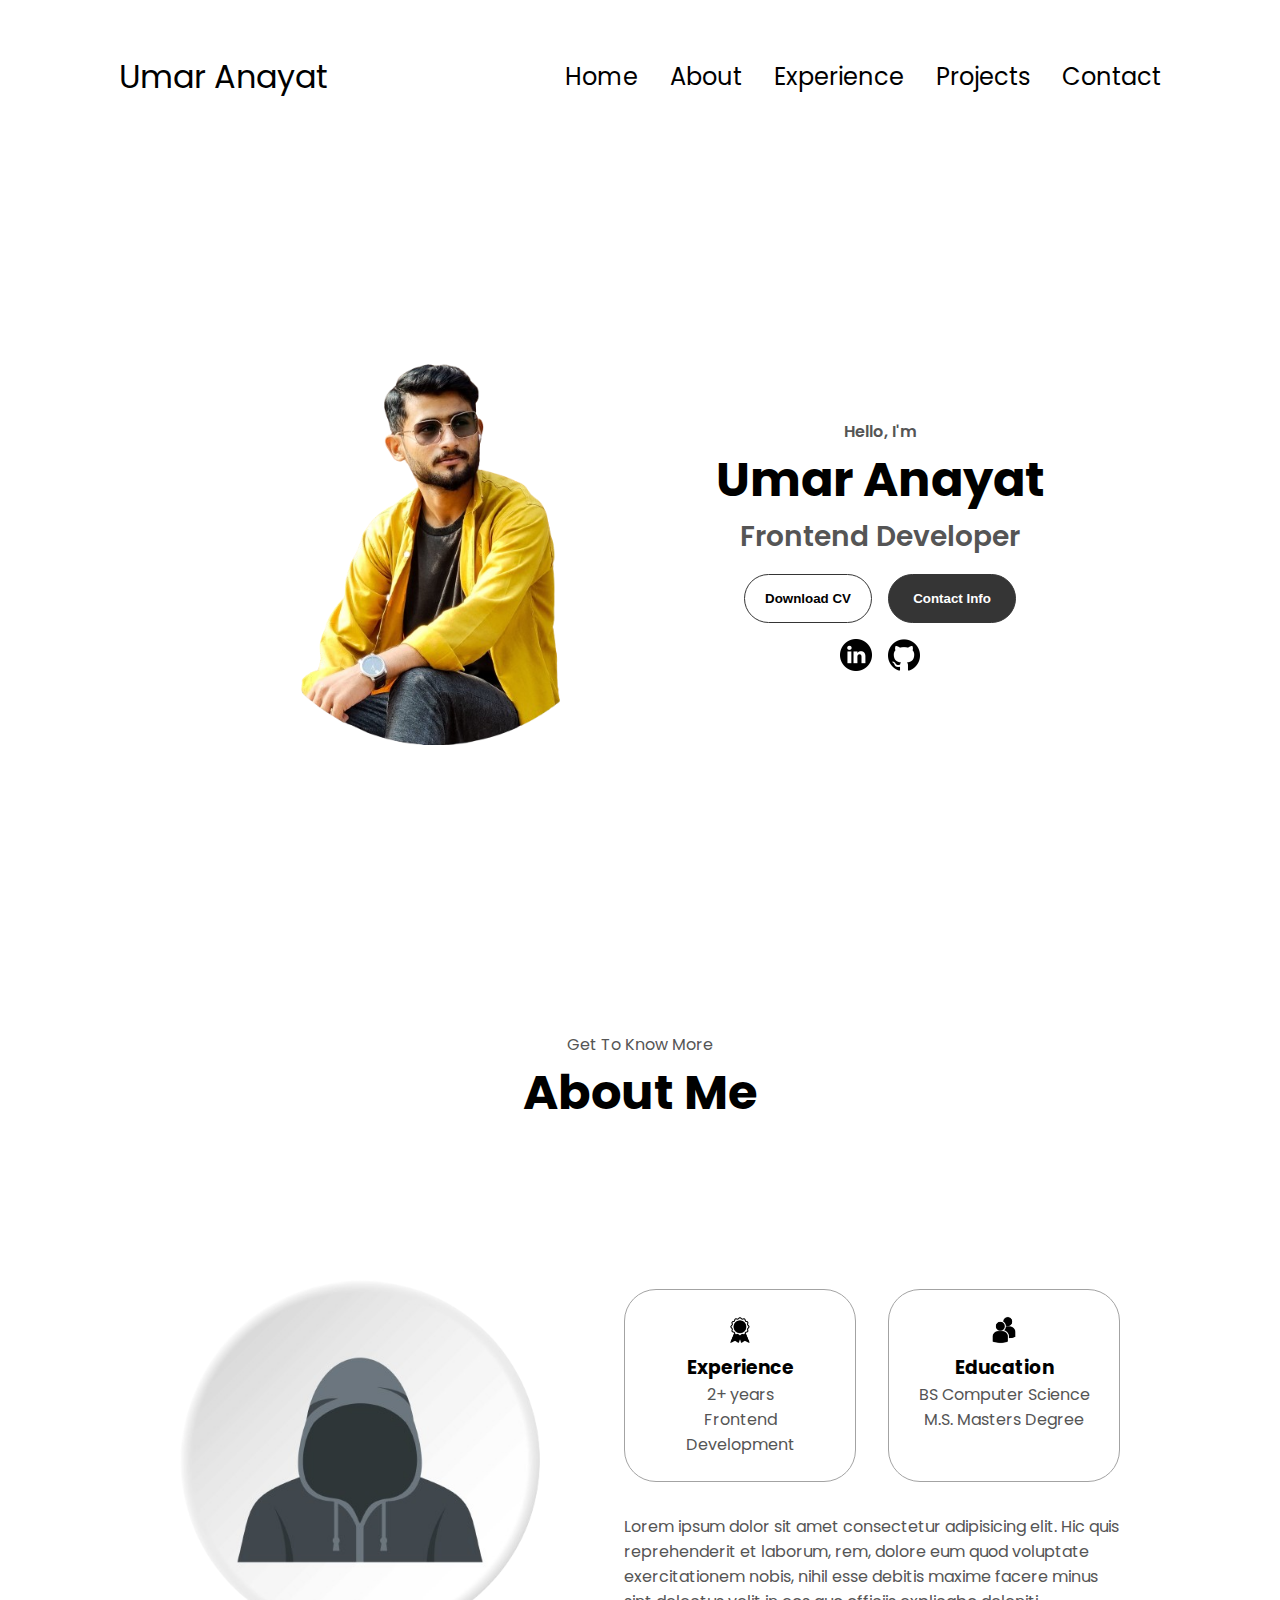
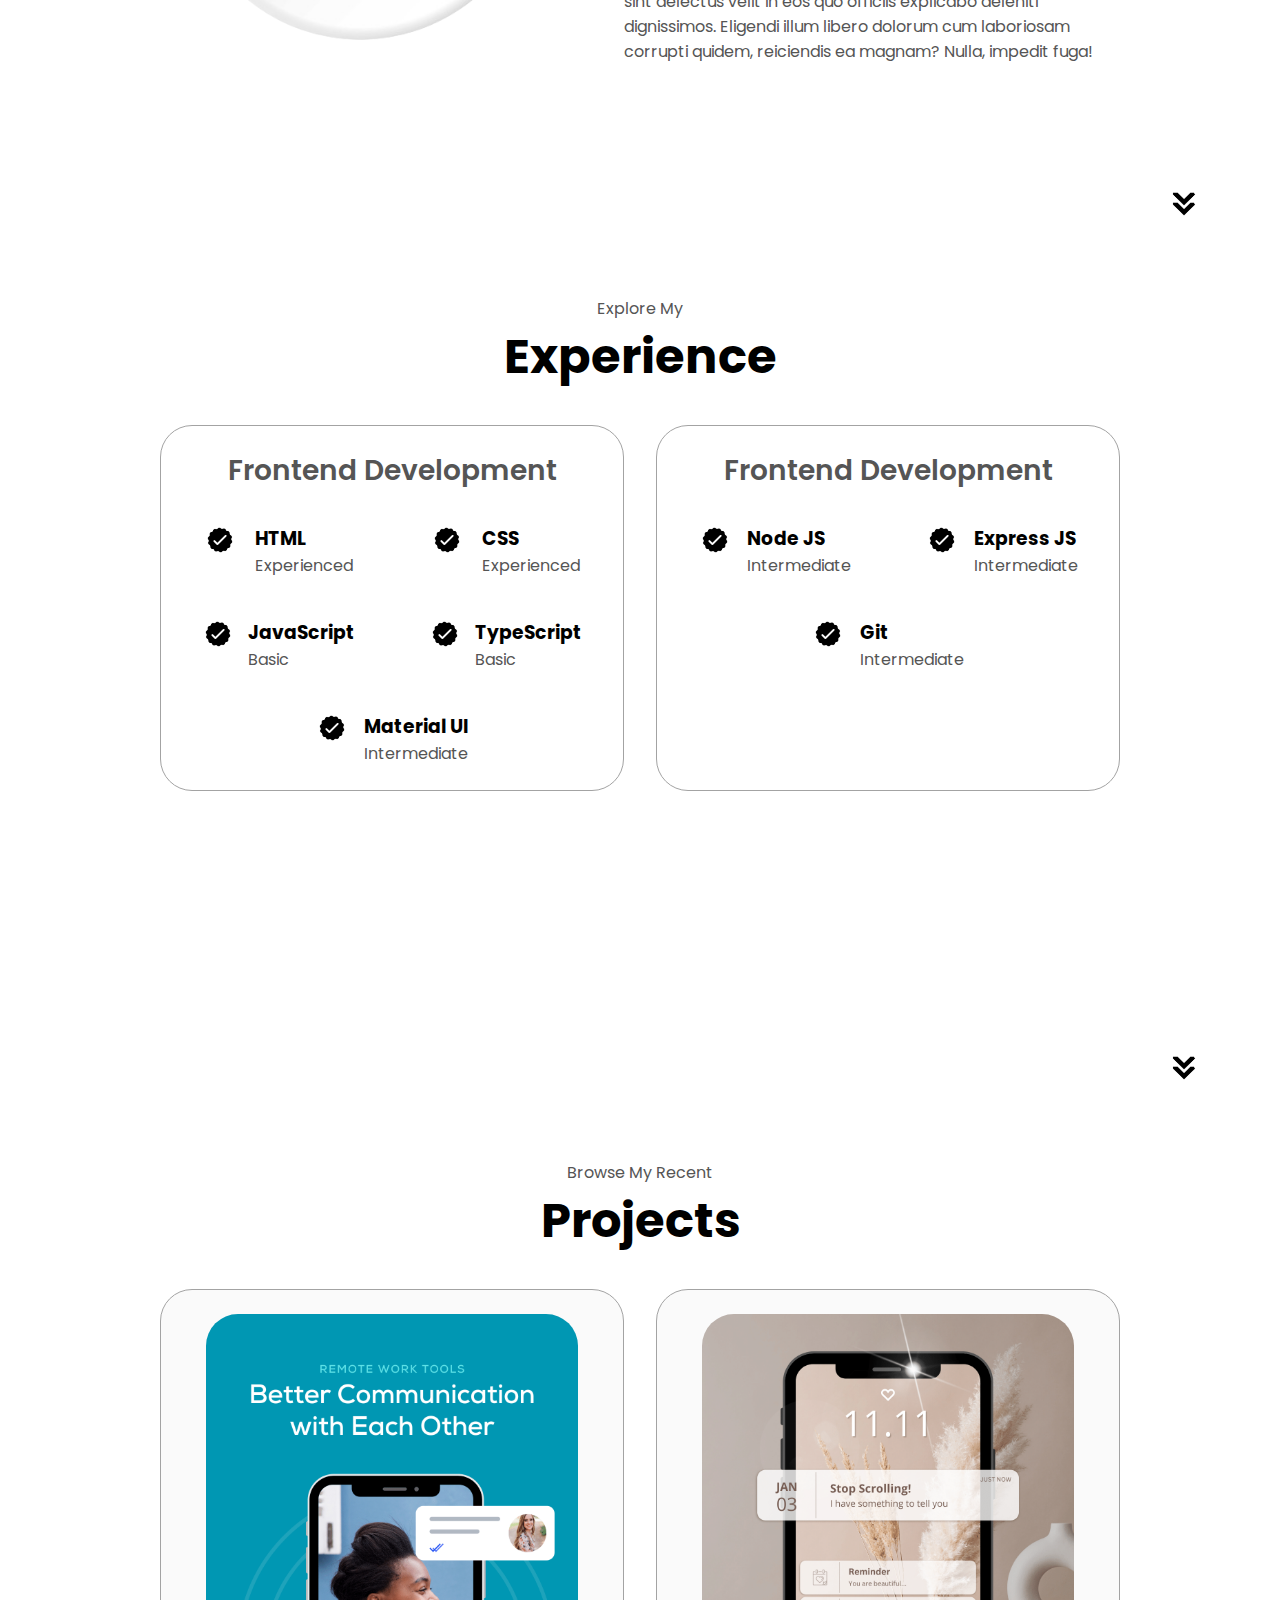
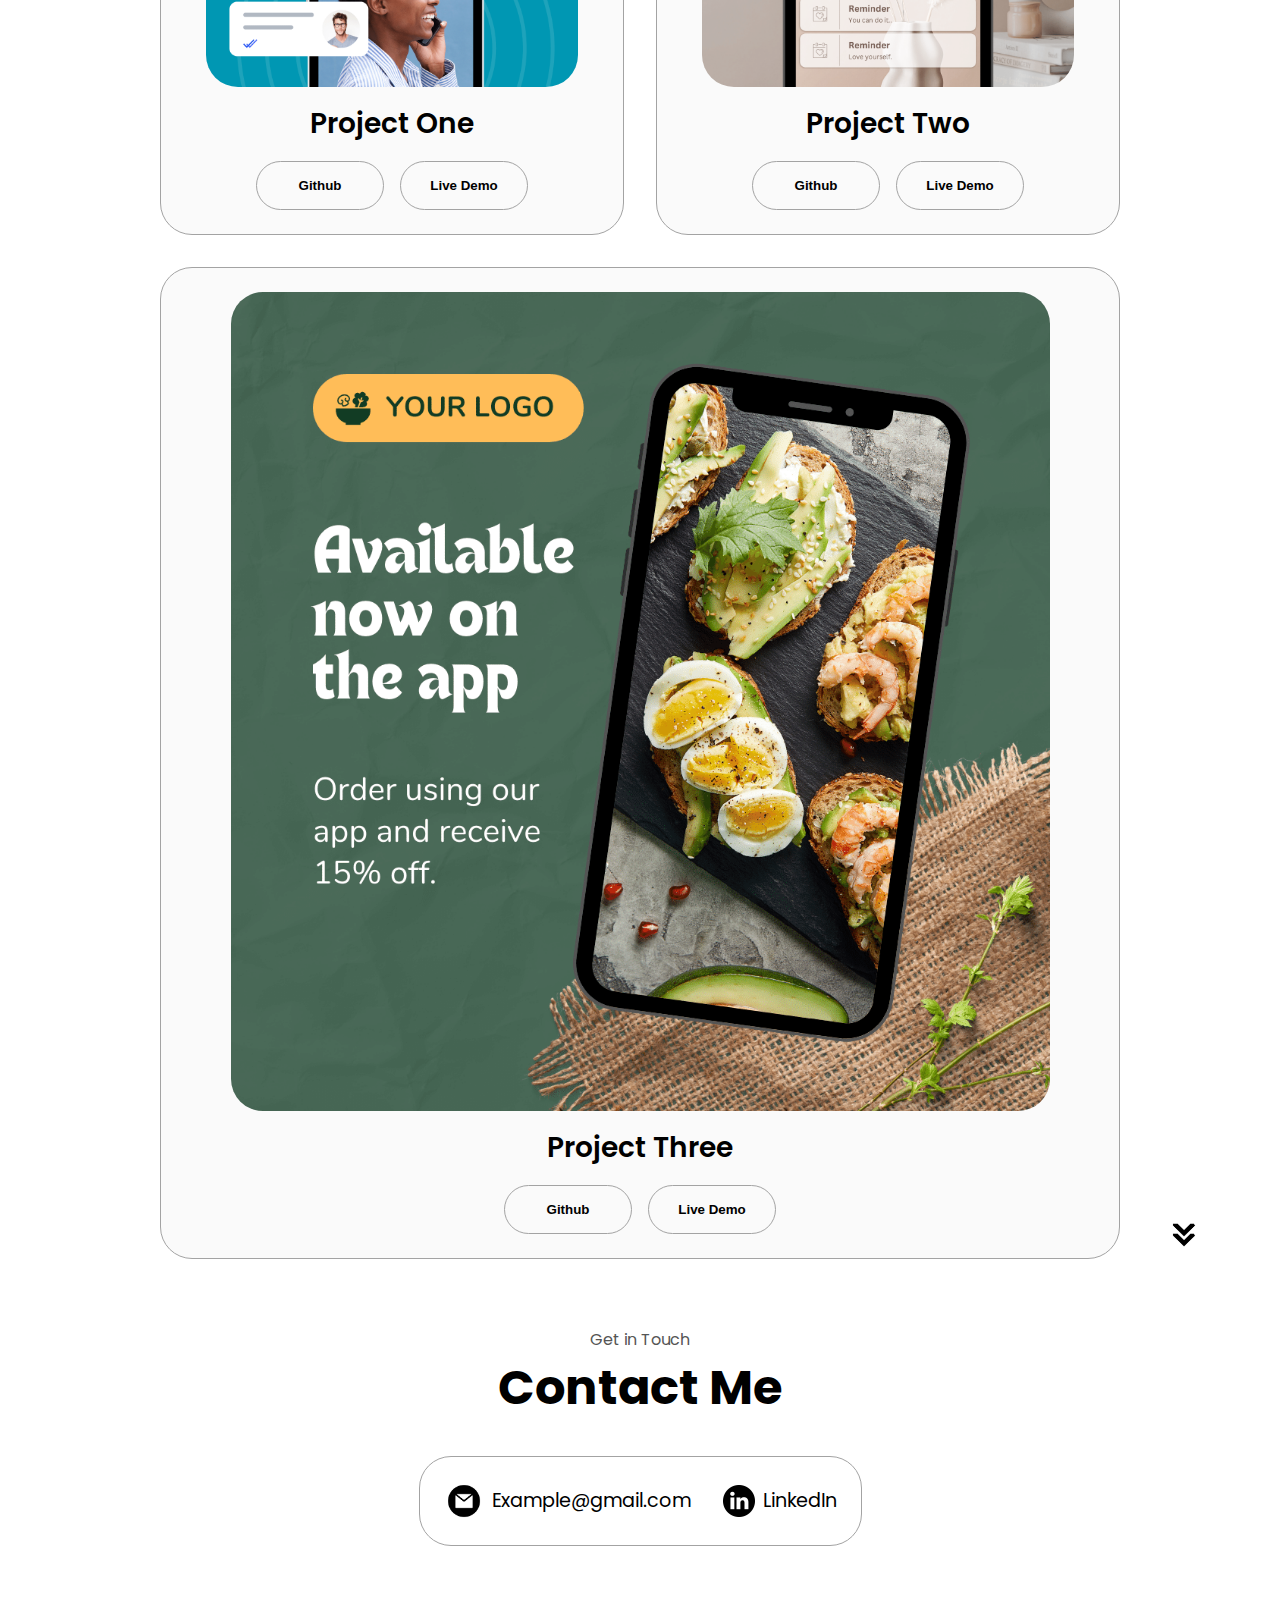
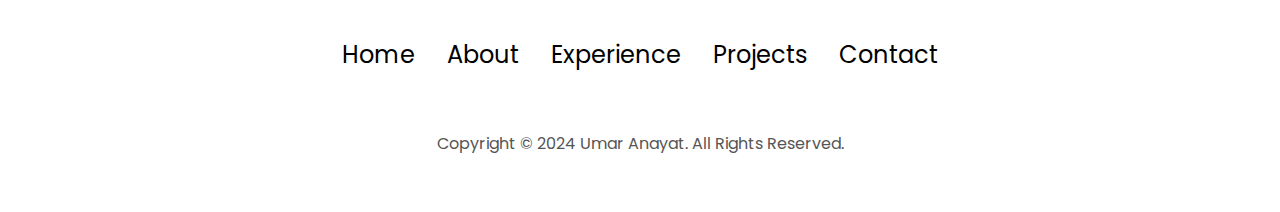
<file: index.html>
<!DOCTYPE html>
<html lang="en">
  <head>
    <meta charset="UTF-8" />
    <meta http-equiv="X-UA-Compatible" content="IE=edge" />
    <meta name="viewport" content="width=device-width, initial-scale=1.0" />
    <title>Umar Portfolio</title>
    <link rel="stylesheet" href="style.css" />
    <link rel="stylesheet" href="mediaqueries.css" />
  </head>
  <body>
    <nav id="desktop-nav">
      <div class="logo">Umar Anayat</div>
      <div>
        <ul class="nav-links">
          <li><a href="/Umar_porfolio-main/portfolio.html">Home</a></li>
          <li><a href="#about">About</a></li>
          <li><a href="#experience">Experience</a></li>
          <li><a href="#projects">Projects</a></li>
          <li><a href="#contact">Contact</a></li>
        </ul>
      </div>
    </nav>
    <nav id="hamburger-nav">
      <div class="logo">Umar Anayat</div>
      <div class="hamburger-menu">
        <div class="hamburger-icon" onclick="toggleMenu()">
          <span></span>
          <span></span>
          <span></span>
        </div>
        <div class="menu-links">
          <li><a href="#about" onclick="toggleMenu()">About</a></li>
          <li><a href="#experience" onclick="toggleMenu()">Experience</a></li>
          <li><a href="#projects" onclick="toggleMenu()">Projects</a></li>
          <li><a href="#contact" onclick="toggleMenu()">Contact</a></li>
        </div>
      </div>
    </nav>
    <section id="profile">
      <div class="section__pic-container">
        <img src="./assets/umar1.png" alt="Umar Anayat profile picture" />
      </div>
      <div class="section__text">
        <p class="section__text__p1">Hello, I'm</p>
        <h1 class="title">Umar Anayat</h1>
        <p class="section__text__p2">Frontend Developer</p>
        <div class="btn-container">
          <button
            class="btn btn-color-2"
          >
            Download CV
          </button>
          <button class="btn btn-color-1" onclick="location.href='#contact'">
            Contact Info
          </button>
        </div>
        <div id="socials-container">
          <img
            src="./assets/linkedin.png"
            alt="My LinkedIn profile"
            class="icon"
            onclick="location.href='https://https://www.linkedin.com/in/geniusumar4//'"
          />
          <img
            src="./assets/github.png"
            alt="My Github profile"
            class="icon"
            onclick="location.href='https://https://github.com/Genius-Umar/'"
          />
        </div>
      </div>
    </section>
    <section id="about">
      <p class="section__text__p1">Get To Know More</p>
      <h1 class="title">About Me</h1>
      <div class="section-container">
        <div class="section__pic-container">
          <img
            src="./assets/umar3.png"
            alt="Profile picture"
            class="about-pic"
          />
        </div>
        <div class="about-details-container">
          <div class="about-containers">
            <div class="details-container">
              <img
                src="./assets/experience.png"
                alt="Experience icon"
                class="icon"
              />
              <h3>Experience</h3>
              <p>2+ years <br />Frontend Development</p>
            </div>
            <div class="details-container">
              <img
                src="./assets/education.png"
                alt="Education icon"
                class="icon"
              />
              <h3>Education</h3>
              <p>BS Computer Science<br />M.S. Masters Degree</p>
            </div>
          </div>
          <div class="text-container">
            <p>
              Lorem ipsum dolor sit amet consectetur adipisicing elit. Hic quis
              reprehenderit et laborum, rem, dolore eum quod voluptate
              exercitationem nobis, nihil esse debitis maxime facere minus sint
              delectus velit in eos quo officiis explicabo deleniti dignissimos.
              Eligendi illum libero dolorum cum laboriosam corrupti quidem,
              reiciendis ea magnam? Nulla, impedit fuga!
            </p>
          </div>
        </div>
      </div>
      <img
        src="./assets/arrow.png"
        alt="Arrow icon"
        class="icon arrow"
        onclick="location.href='./#experience'"
      />
    </section>
    <section id="experience">
      <p class="section__text__p1">Explore My</p>
      <h1 class="title">Experience</h1>
      <div class="experience-details-container">
        <div class="about-containers">
          <div class="details-container">
            <h2 class="experience-sub-title">Frontend Development</h2>
            <div class="article-container">
              <article>
                <img
                  src="./assets/checkmark.png"
                  alt="Experience icon"
                  class="icon"
                />
                <div>
                  <h3>HTML</h3>
                  <p>Experienced</p>
                </div>
              </article>
              <article>
                <img
                  src="./assets/checkmark.png"
                  alt="Experience icon"
                  class="icon"
                />
                <div>
                  <h3>CSS</h3>
                  <p>Experienced</p>
                </div>
              </article>
              <article>
                <img
                  src="./assets/checkmark.png"
                  alt="Experience icon"
                  class="icon"
                />
                <div>
                  <h3>JavaScript</h3>
                  <p>Basic</p>
                </div>
              </article>
              <article>
                <img
                  src="./assets/checkmark.png"
                  alt="Experience icon"
                  class="icon"
                />
                <div>
                  <h3>TypeScript</h3>
                  <p>Basic</p>
                </div>
              </article>
              <article>
                <img
                  src="./assets/checkmark.png"
                  alt="Experience icon"
                  class="icon"
                />
                <div>
                  <h3>Material UI</h3>
                  <p>Intermediate</p>
                </div>
              </article>
            </div>
          </div>
          <div class="details-container">
            <h2 class="experience-sub-title">Frontend Development</h2>
            <div class="article-container">
              <article>
                <img
                  src="./assets/checkmark.png"
                  alt="Experience icon"
                  class="icon"
                />
                <div>
                  <h3>Node JS</h3>
                  <p>Intermediate</p>
                </div>
              </article>
              <article>
                <img
                  src="./assets/checkmark.png"
                  alt="Experience icon"
                  class="icon"
                />
                <div>
                  <h3>Express JS</h3>
                  <p>Intermediate</p>
                </div>
              </article>
              <article>
                <img
                  src="./assets/checkmark.png"
                  alt="Experience icon"
                  class="icon"
                />
                <div>
                  <h3>Git</h3>
                  <p>Intermediate</p>
                </div>
              </article>
            </div>
          </div>
        </div>
      </div>
      <img
        src="./assets/arrow.png"
        alt="Arrow icon"
        class="icon arrow"
        onclick="location.href='./#projects'"
      />
    </section>
    <section id="projects">
      <p class="section__text__p1">Browse My Recent</p>
      <h1 class="title">Projects</h1>
      <div class="experience-details-container">
        <div class="about-containers">
          <div class="details-container color-container">
            <div class="article-container">
              <img
                src="./assets/project-1.png"
                alt="Project 1"
                class="project-img"
              />
            </div>
            <h2 class="experience-sub-title project-title">Project One</h2>
            <div class="btn-container">
              <button
                class="btn btn-color-2 project-btn"
              >
                Github
              </button>
              <button
                class="btn btn-color-2 project-btn"
              >
                Live Demo
              </button>
            </div>
          </div>
          <div class="details-container color-container">
            <div class="article-container">
              <img
                src="./assets/project-2.png"
                alt="Project 2"
                class="project-img"
              />
            </div>
            <h2 class="experience-sub-title project-title">Project Two</h2>
            <div class="btn-container">
              <button
                class="btn btn-color-2 project-btn"
              >
                Github
              </button>
              <button
                class="btn btn-color-2 project-btn"
              >
                Live Demo
              </button>
            </div>
          </div>
          <div class="details-container color-container">
            <div class="article-container">
              <img
                src="./assets/project-3.png"
                alt="Project 3"
                class="project-img"
              />
            </div>
            <h2 class="experience-sub-title project-title">Project Three</h2>
            <div class="btn-container">
              <button
                class="btn btn-color-2 project-btn"
              >
                Github
              </button>
              <button
                class="btn btn-color-2 project-btn"
              >
                Live Demo
              </button>
            </div>
          </div>
        </div>
      </div>
      <img
        src="./assets/arrow.png"
        alt="Arrow icon"
        class="icon arrow"
        onclick="location.href='./#contact'"
      />
    </section>
    <section id="contact">
      <p class="section__text__p1">Get in Touch</p>
      <h1 class="title">Contact Me</h1>
      <div class="contact-info-upper-container">
        <div class="contact-info-container">
          <img
            src="./assets/email.png"
            alt="Email icon"
            class="icon contact-icon email-icon"
          />
          <p><a href="mailto:examplemail@gmail.com">Example@gmail.com</a></p>
        </div>
        <div class="contact-info-container">
          <img
            src="./assets/linkedin.png"
            alt="LinkedIn icon"
            class="icon contact-icon"
          />
          <p><a href="https://https://www.linkedin.com/in/geniusumar4/">LinkedIn</a></p>
        </div>
      </div>
    </section>
    <footer>
      <nav>
        <div class="nav-links-container">
          <ul class="nav-links">
            <li><a href="/Umar_porfolio-main/portfolio.html">Home</a></li>
            <li><a href="#about">About</a></li>
            <li><a href="#experience">Experience</a></li>
            <li><a href="#projects">Projects</a></li>
            <li><a href="#contact">Contact</a></li>
          </ul>
        </div>
      </nav>
      <p>Copyright &#169; 2024 Umar Anayat. All Rights Reserved.</p>
    </footer>
    <script src="script.js"></script>
  </body>
</html>
</file>
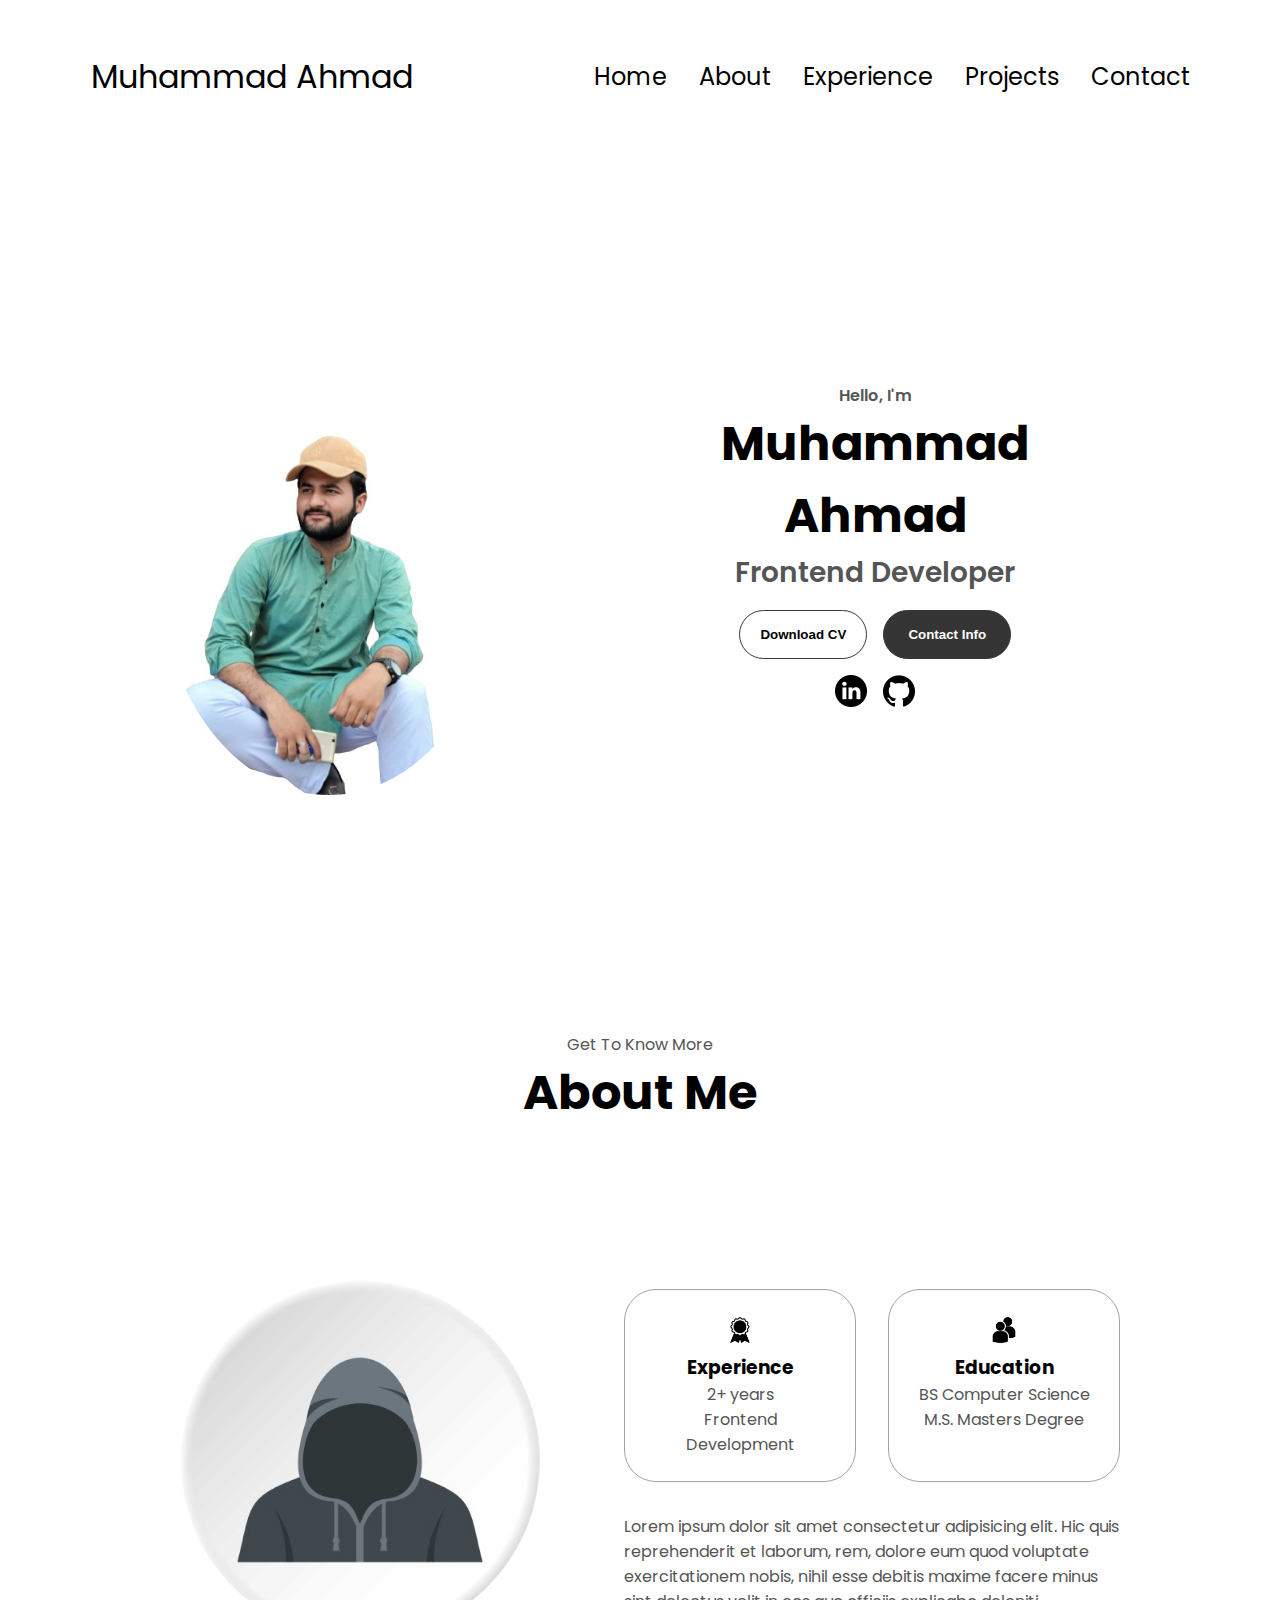
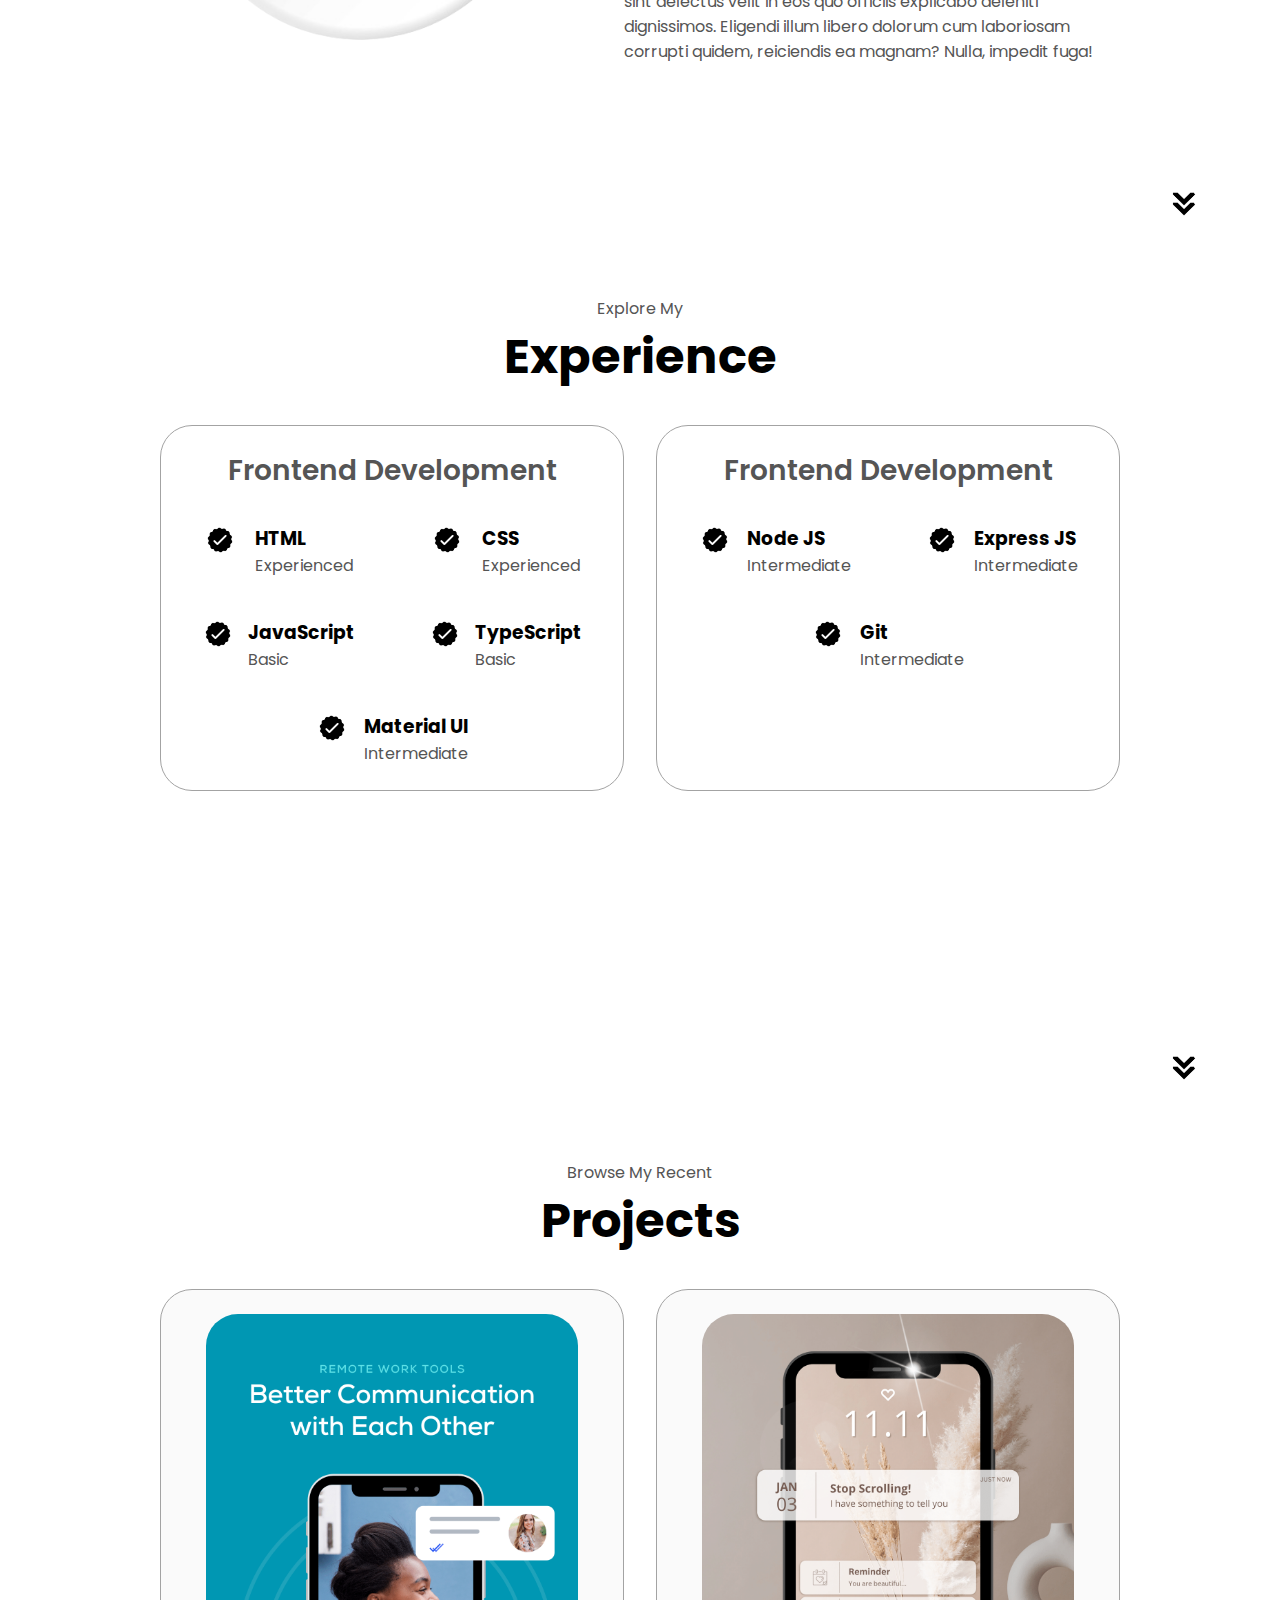
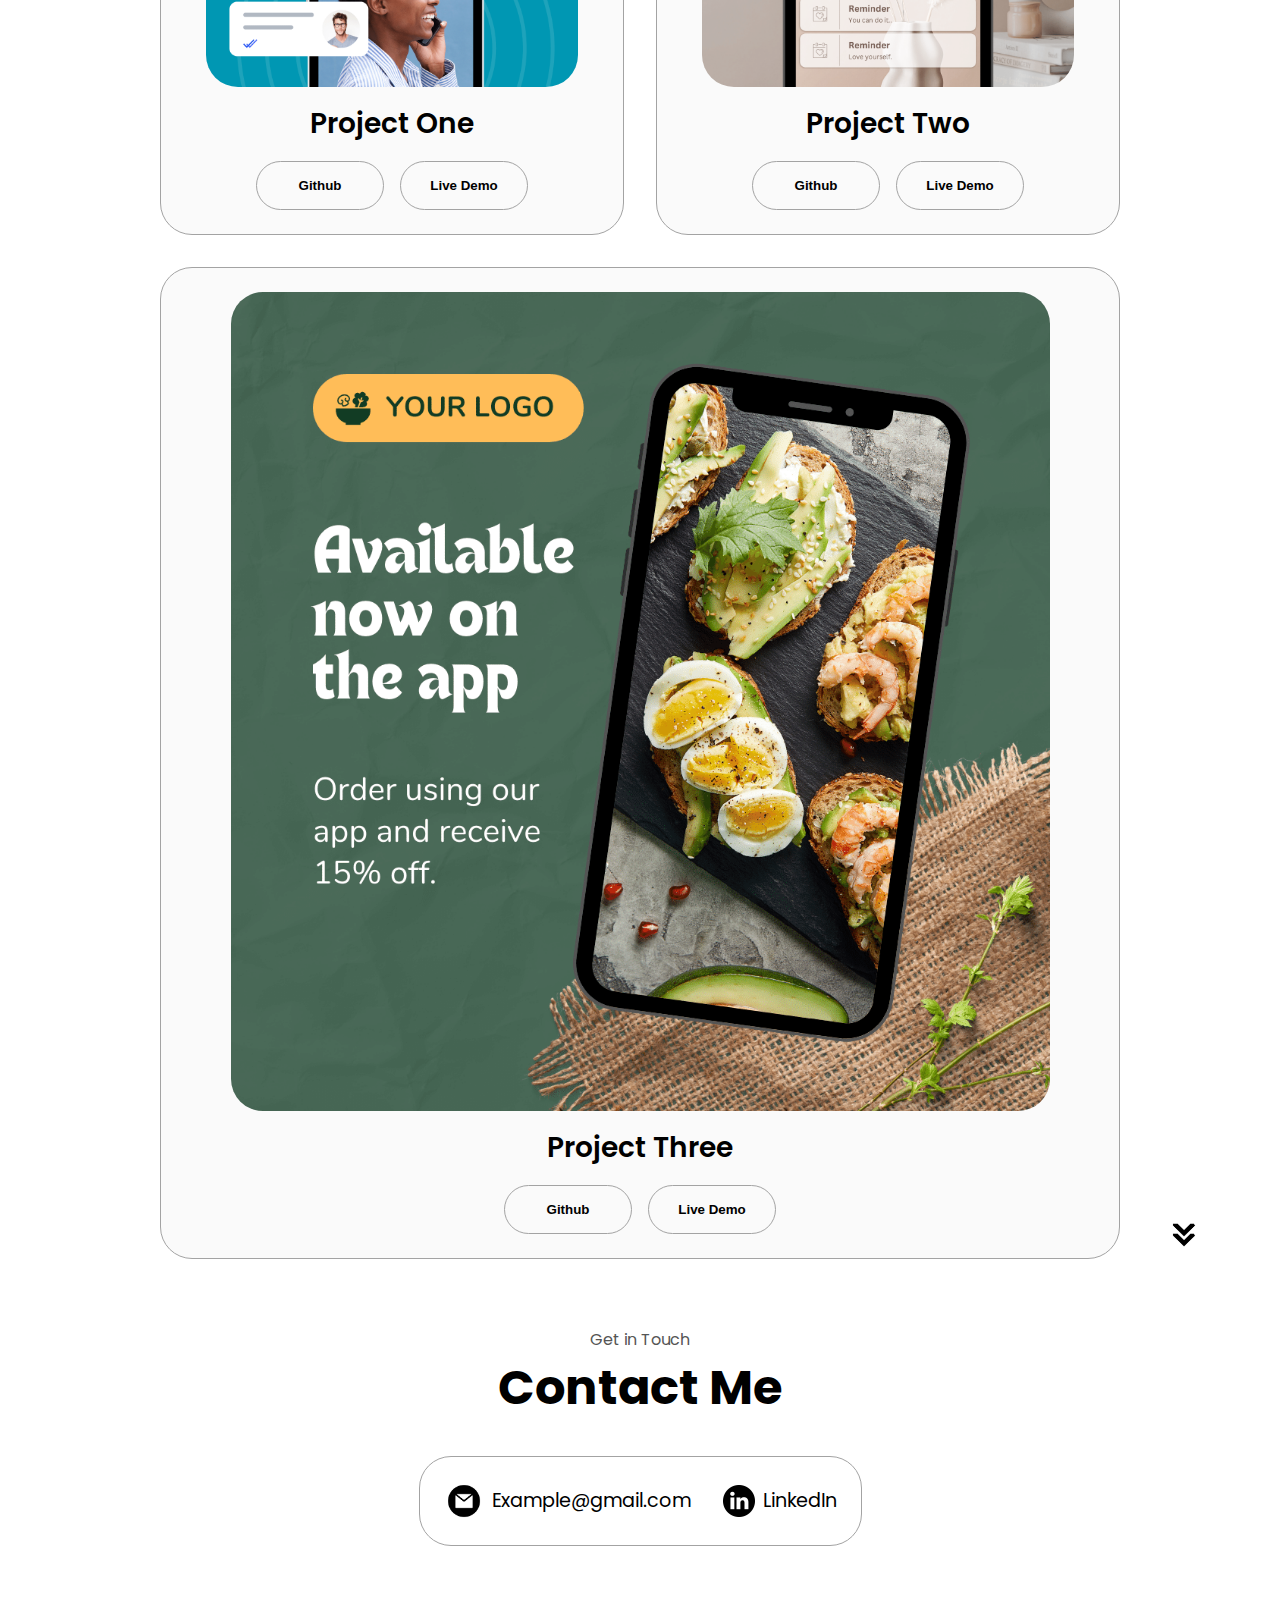
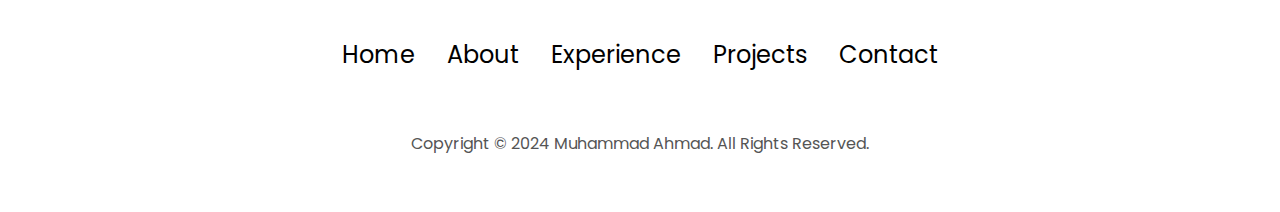
<file: ahmad.html>
<!DOCTYPE html>
<html lang="en">
  <head>
    <meta charset="UTF-8" />
    <meta http-equiv="X-UA-Compatible" content="IE=edge" />
    <meta name="viewport" content="width=device-width, initial-scale=1.0" />
    <title>Ahmad Portfolio</title>
    <link rel="stylesheet" href="style.css" />
    <link rel="stylesheet" href="mediaqueries.css" />
  </head>
  <body>
    <nav id="desktop-nav">
      <div class="logo">Muhammad Ahmad </div>
      <div>
        <ul class="nav-links">
            <li><a href="/Umar_porfolio-main/portfolio.html">Home</a></li>
          <li><a href="#about">About</a></li>
          <li><a href="#experience">Experience</a></li>
          <li><a href="#projects">Projects</a></li>
          <li><a href="#contact">Contact</a></li>
        </ul>
      </div>
    </nav>
    <nav id="hamburger-nav">
      <div class="logo">Muhammad Ahmad</div>
      <div class="hamburger-menu">
        <div class="hamburger-icon" onclick="toggleMenu()">
          <span></span>
          <span></span>
          <span></span>
        </div>
        <div class="menu-links">
          <li><a href="#about" onclick="toggleMenu()">About</a></li>
          <li><a href="#experience" onclick="toggleMenu()">Experience</a></li>
          <li><a href="#projects" onclick="toggleMenu()">Projects</a></li>
          <li><a href="#contact" onclick="toggleMenu()">Contact</a></li>
        </div>
      </div>
    </nav>
    <section id="profile">
      <div class="section__pic-container">
        <img style="border-radius: 50%;" height="450px" src="/Ahmad.jpeg" alt="Umar Anayat profile picture" />
      </div>
      <div class="section__text">
        <p class="section__text__p1">Hello, I'm</p>
        <h1 class="title">Muhammad Ahmad</h1>
        <p class="section__text__p2">Frontend Developer</p>
        <div class="btn-container">
          <button
            class="btn btn-color-2"
          >
            Download CV
          </button>
          <button class="btn btn-color-1" onclick="location.href='#contact'">
            Contact Info
          </button>
        </div>
        <div id="socials-container">
          <img
            src="./assets/linkedin.png"
            alt="My LinkedIn profile"
            class="icon"
            onclick="location.href='#'"
          />
          <img
            src="./assets/github.png"
            alt="My Github profile"
            class="icon"
            onclick="location.href='https://github.com/ahmx1-d'"
          />
        </div>
      </div>
    </section>
    <section id="about">
      <p class="section__text__p1">Get To Know More</p>
      <h1 class="title">About Me</h1>
      <div class="section-container">
        <div class="section__pic-container">
          <img
            src="./assets/umar3.png"
            alt="Profile picture"
            class="about-pic"
          />
        </div>
        <div class="about-details-container">
          <div class="about-containers">
            <div class="details-container">
              <img
                src="./assets/experience.png"
                alt="Experience icon"
                class="icon"
              />
              <h3>Experience</h3>
              <p>2+ years <br />Frontend Development</p>
            </div>
            <div class="details-container">
              <img
                src="./assets/education.png"
                alt="Education icon"
                class="icon"
              />
              <h3>Education</h3>
              <p>BS Computer Science<br />M.S. Masters Degree</p>
            </div>
          </div>
          <div class="text-container">
            <p>
              Lorem ipsum dolor sit amet consectetur adipisicing elit. Hic quis
              reprehenderit et laborum, rem, dolore eum quod voluptate
              exercitationem nobis, nihil esse debitis maxime facere minus sint
              delectus velit in eos quo officiis explicabo deleniti dignissimos.
              Eligendi illum libero dolorum cum laboriosam corrupti quidem,
              reiciendis ea magnam? Nulla, impedit fuga!
            </p>
          </div>
        </div>
      </div>
      <img
        src="./assets/arrow.png"
        alt="Arrow icon"
        class="icon arrow"
        onclick="location.href='./#experience'"
      />
    </section>
    <section id="experience">
      <p class="section__text__p1">Explore My</p>
      <h1 class="title">Experience</h1>
      <div class="experience-details-container">
        <div class="about-containers">
          <div class="details-container">
            <h2 class="experience-sub-title">Frontend Development</h2>
            <div class="article-container">
              <article>
                <img
                  src="./assets/checkmark.png"
                  alt="Experience icon"
                  class="icon"
                />
                <div>
                  <h3>HTML</h3>
                  <p>Experienced</p>
                </div>
              </article>
              <article>
                <img
                  src="./assets/checkmark.png"
                  alt="Experience icon"
                  class="icon"
                />
                <div>
                  <h3>CSS</h3>
                  <p>Experienced</p>
                </div>
              </article>
              <article>
                <img
                  src="./assets/checkmark.png"
                  alt="Experience icon"
                  class="icon"
                />
                <div>
                  <h3>JavaScript</h3>
                  <p>Basic</p>
                </div>
              </article>
              <article>
                <img
                  src="./assets/checkmark.png"
                  alt="Experience icon"
                  class="icon"
                />
                <div>
                  <h3>TypeScript</h3>
                  <p>Basic</p>
                </div>
              </article>
              <article>
                <img
                  src="./assets/checkmark.png"
                  alt="Experience icon"
                  class="icon"
                />
                <div>
                  <h3>Material UI</h3>
                  <p>Intermediate</p>
                </div>
              </article>
            </div>
          </div>
          <div class="details-container">
            <h2 class="experience-sub-title">Frontend Development</h2>
            <div class="article-container">
              <article>
                <img
                  src="./assets/checkmark.png"
                  alt="Experience icon"
                  class="icon"
                />
                <div>
                  <h3>Node JS</h3>
                  <p>Intermediate</p>
                </div>
              </article>
              <article>
                <img
                  src="./assets/checkmark.png"
                  alt="Experience icon"
                  class="icon"
                />
                <div>
                  <h3>Express JS</h3>
                  <p>Intermediate</p>
                </div>
              </article>
              <article>
                <img
                  src="./assets/checkmark.png"
                  alt="Experience icon"
                  class="icon"
                />
                <div>
                  <h3>Git</h3>
                  <p>Intermediate</p>
                </div>
              </article>
            </div>
          </div>
        </div>
      </div>
      <img
        src="./assets/arrow.png"
        alt="Arrow icon"
        class="icon arrow"
        onclick="location.href='./#projects'"
      />
    </section>
    <section id="projects">
      <p class="section__text__p1">Browse My Recent</p>
      <h1 class="title">Projects</h1>
      <div class="experience-details-container">
        <div class="about-containers">
          <div class="details-container color-container">
            <div class="article-container">
              <img
                src="./assets/project-1.png"
                alt="Project 1"
                class="project-img"
              />
            </div>
            <h2 class="experience-sub-title project-title">Project One</h2>
            <div class="btn-container">
              <button
                class="btn btn-color-2 project-btn"
              >
                Github
              </button>
              <button
                class="btn btn-color-2 project-btn"
              >
                Live Demo
              </button>
            </div>
          </div>
          <div class="details-container color-container">
            <div class="article-container">
              <img
                src="./assets/project-2.png"
                alt="Project 2"
                class="project-img"
              />
            </div>
            <h2 class="experience-sub-title project-title">Project Two</h2>
            <div class="btn-container">
              <button
                class="btn btn-color-2 project-btn"
              >
                Github
              </button>
              <button
                class="btn btn-color-2 project-btn"
              >
                Live Demo
              </button>
            </div>
          </div>
          <div class="details-container color-container">
            <div class="article-container">
              <img
                src="./assets/project-3.png"
                alt="Project 3"
                class="project-img"
              />
            </div>
            <h2 class="experience-sub-title project-title">Project Three</h2>
            <div class="btn-container">
              <button
                class="btn btn-color-2 project-btn"
              >
                Github
              </button>
              <button
                class="btn btn-color-2 project-btn"
              >
                Live Demo
              </button>
            </div>
          </div>
        </div>
      </div>
      <img
        src="./assets/arrow.png"
        alt="Arrow icon"
        class="icon arrow"
        onclick="location.href='./#contact'"
      />
    </section>
    <section id="contact">
      <p class="section__text__p1">Get in Touch</p>
      <h1 class="title">Contact Me</h1>
      <div class="contact-info-upper-container">
        <div class="contact-info-container">
          <img
            src="./assets/email.png"
            alt="Email icon"
            class="icon contact-icon email-icon"
          />
          <p><a href="mailto:examplemail@gmail.com">Example@gmail.com</a></p>
        </div>
        <div class="contact-info-container">
          <img
            src="./assets/linkedin.png"
            alt="LinkedIn icon"
            class="icon contact-icon"
          />
          <p><a href="https://https://www.linkedin.com/in/geniusumar4/">LinkedIn</a></p>
        </div>
      </div>
    </section>
    <footer>
      <nav>
        <div class="nav-links-container">
          <ul class="nav-links">
            <li><a href="/Umar_porfolio-main/portfolio.html">Home</a></li>
            <li><a href="#about">About</a></li>
            <li><a href="#experience">Experience</a></li>
            <li><a href="#projects">Projects</a></li>
            <li><a href="#contact">Contact</a></li>
          </ul>
        </div>
      </nav>
      <p>Copyright &#169; 2024 Muhammad Ahmad. All Rights Reserved.</p>
    </footer>
    <script src="script.js"></script>
  </body>
</html>
</file>
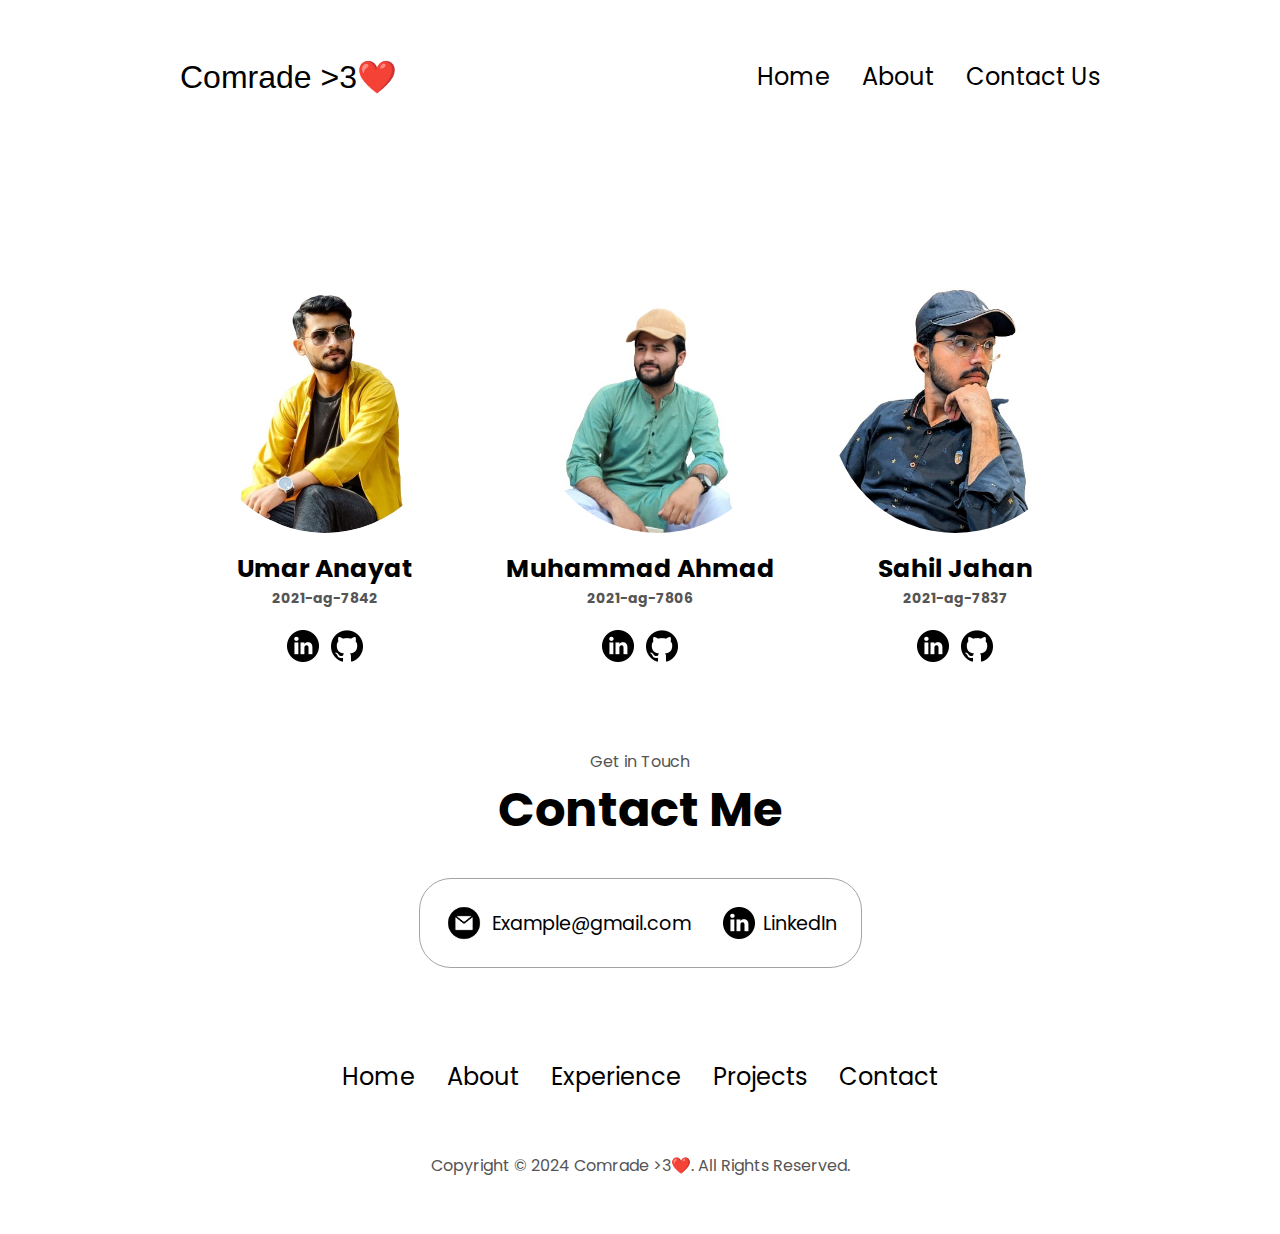
<file: portfolio.html>
<!DOCTYPE html>
<html lang="en">
  <head>
    <meta charset="UTF-8" />
    <meta http-equiv="X-UA-Compatible" content="IE=edge" />
    <meta name="viewport" content="width=device-width, initial-scale=1.0" />
    <title>Umar Portfolio</title>
    <link rel="stylesheet" href="style.css" />
    <link rel="stylesheet" href="mediaqueries.css" />
   
  </head>
  <body>
    <nav id="desktop-nav">
      <div class="logo" style="font-family:'Franklin Gothic Medium', 'Arial Narrow', Arial, sans-serif">Comrade >3❤️</div>
      <div>
        <ul class="nav-links">
            <li><a href="/Umar_porfolio-main/portfolio.html">Home</a></li>
          <li><a href="#about1">About</a></li>
          <li><a href="#contact">Contact Us</a></li>
        </ul>
      </div>
    </nav>
    <nav id="hamburger-nav">
      <div class="logo">Comrade >3❤️</div>
      <div class="hamburger-menu">
        <div class="hamburger-icon" onclick="toggleMenu()">
          <span></span>
          <span></span>
          <span></span>
        </div>
        <div class="menu-links">
          <li><a href="#about" onclick="toggleMenu()">About</a></li>
          <li><a href="#experience" onclick="toggleMenu()">Experience</a></li>
          <li><a href="#projects" onclick="toggleMenu()">Projects</a></li>
          <li><a href="#contact" onclick="toggleMenu()">Contact</a></li>
        </div>
      </div>
    </nav>
    <div id="about1" class="image-container">
        <div>
          <a href="/Umar_porfolio-main/index.html"><img class="image" src="/Umar.jpeg" alt="Image 1"></a>  
            <p class="description"><b style="font-size: 25px; color: black;">Umar Anayat</b> <br> <b>2021-ag-7842</b><br><br>
                <img
                src="./assets/linkedin.png"
                alt="My LinkedIn profile"
                class="icon"
                onclick="location.href='https://https://www.linkedin.com/in/geniusumar4//'"
              />
              &nbsp;
              <img
                src="./assets/github.png"
                alt="My Github profile"
                class="icon"
                onclick="location.href='https://https://github.com/Genius-Umar/'"
              /></p>
        </div>
        <div>
         &nbsp;&nbsp;&nbsp;&nbsp;&nbsp;&nbsp;&nbsp;&nbsp;&nbsp;<a href="/Umar_porfolio-main/ahmad.html"><img class="image" src="/Ahmad.jpeg" alt="Image 2"></a> 
            <p class="description"><b style="font-size: 25px; color: black;">Muhammad Ahmad</b> <br> <b>2021-ag-7806</b><br><br>
                <img
                src="./assets/linkedin.png"
                alt="My LinkedIn profile"
                class="icon"
                onclick="location.href='https://https://www.linkedin.com/in/geniusumar4//'"
              />
              &nbsp;
              <img
                src="./assets/github.png"
                alt="My Github profile"
                class="icon"
                onclick="location.href='https://github.com/ahmx1-d'"
              /></p></p>
        </div>
        <div>
            <a href="/Umar_porfolio-main/Sahil.html"><img class="image" src="/Sahil.jpeg" alt="Image 3"></a>
            <p class="description"><b style="font-size: 25px; color: black;">Sahil Jahan</b> <br> <b>2021-ag-7837</b><br><br>
                <img
                src="./assets/linkedin.png"
                alt="My LinkedIn profile"
                class="icon"
                onclick="location.href='https://https://www.linkedin.com/in/geniusumar4//'"
              />
              &nbsp;
              <img
                src="./assets/github.png"
                alt="My Github profile"
                class="icon"
                onclick="location.href='https://https://github.com/Genius-Umar/'"
              /></p></p>
        </div>
    </div>
    <br>
    <section id="contact">
        <p class="section__text__p1">Get in Touch</p>
        <h1 class="title">Contact Me</h1>
        <div class="contact-info-upper-container">
          <div class="contact-info-container">
            <img
              src="./assets/email.png"
              alt="Email icon"
              class="icon contact-icon email-icon"
            />
            <p><a href="mailto:examplemail@gmail.com">Example@gmail.com</a></p>
          </div>
          <div class="contact-info-container">
            <img
              src="./assets/linkedin.png"
              alt="LinkedIn icon"
              class="icon contact-icon"
            />
            <p><a href="https://https://www.linkedin.com/in/geniusumar4/">LinkedIn</a></p>
          </div>
        </div>
      </section>
      <footer>
        <nav>
          <div class="nav-links-container">
            <ul class="nav-links">
                <li><a href="/Umar_porfolio-main/portfolio.html">Home</a></li>
              <li><a href="#about1">About</a></li>
              <li><a href="#experience">Experience</a></li>
              <li><a href="#projects">Projects</a></li>
              <li><a href="#contact">Contact</a></li>
            </ul>
          </div>
        </nav>
        <p>Copyright &#169; 2024 Comrade >3❤️. All Rights Reserved.</p>
      </footer>
      <script src="script.js"></script>
</body>
</html>
</file>
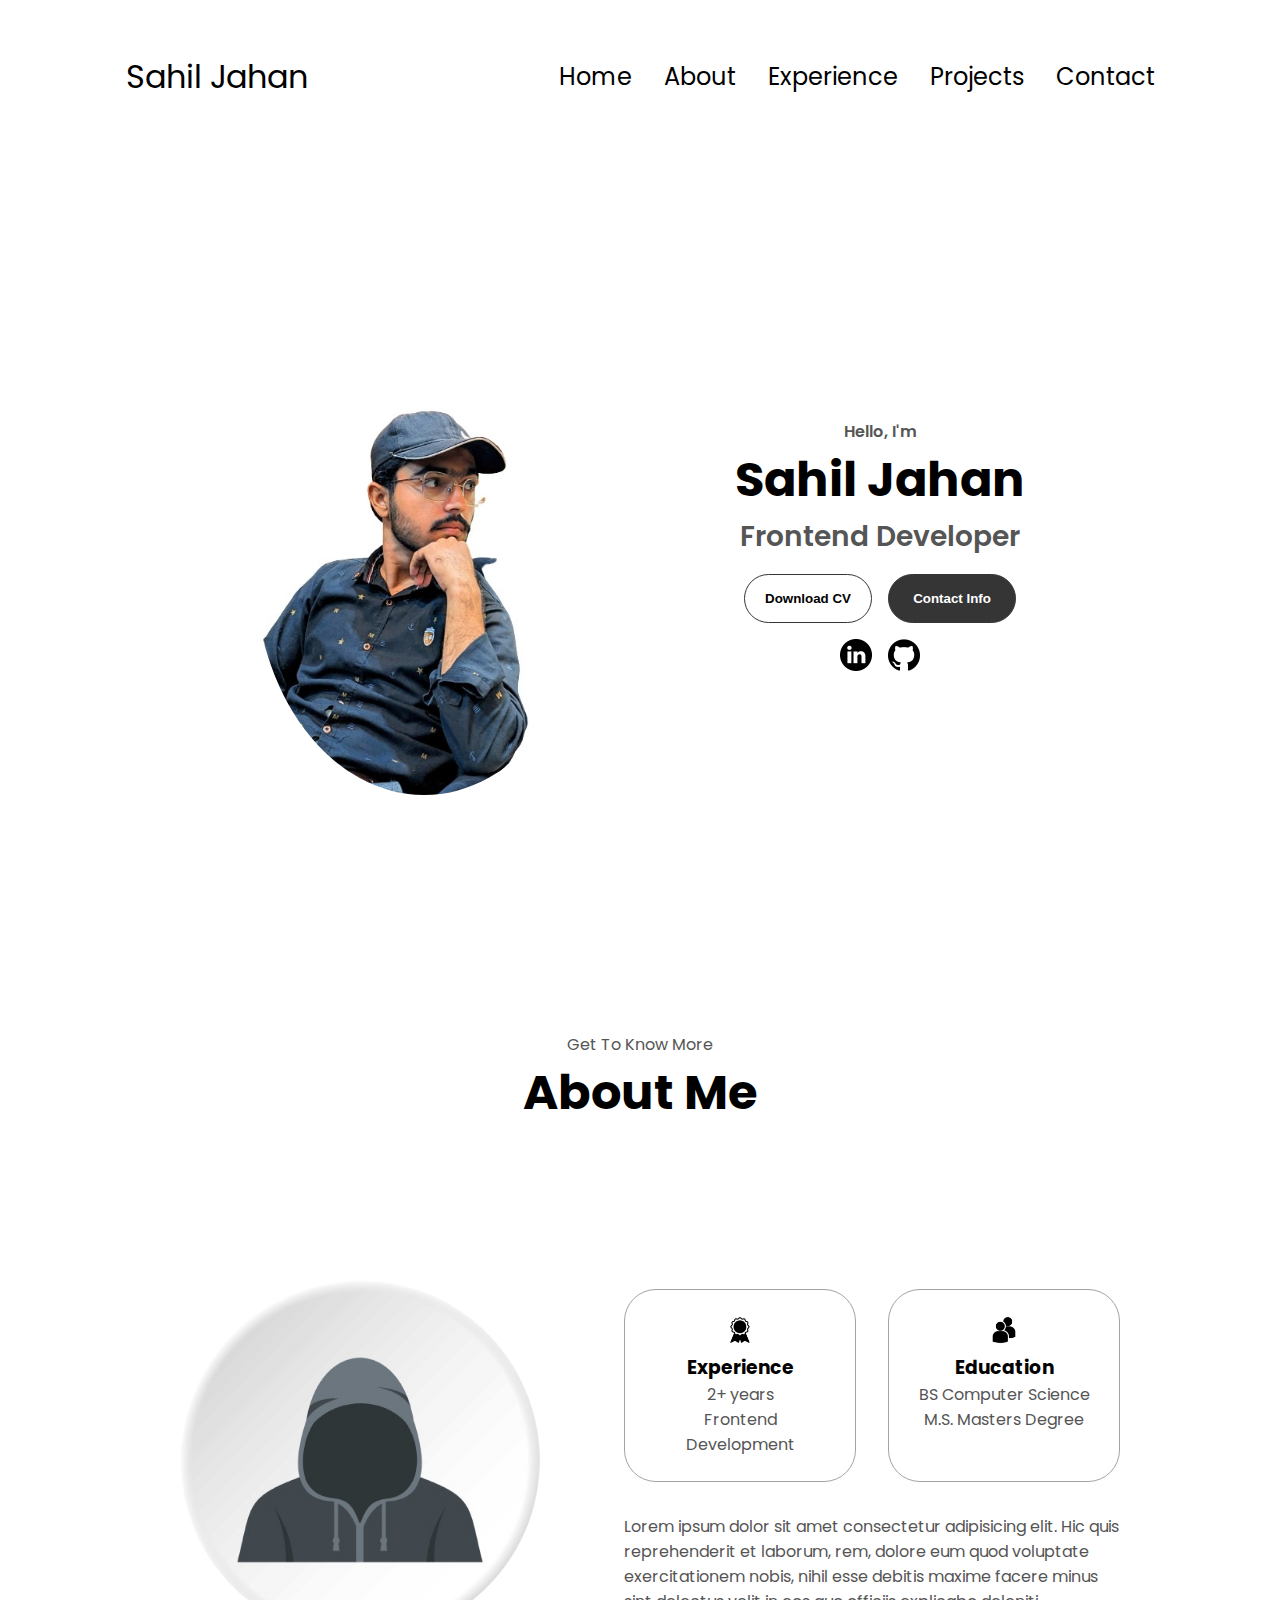
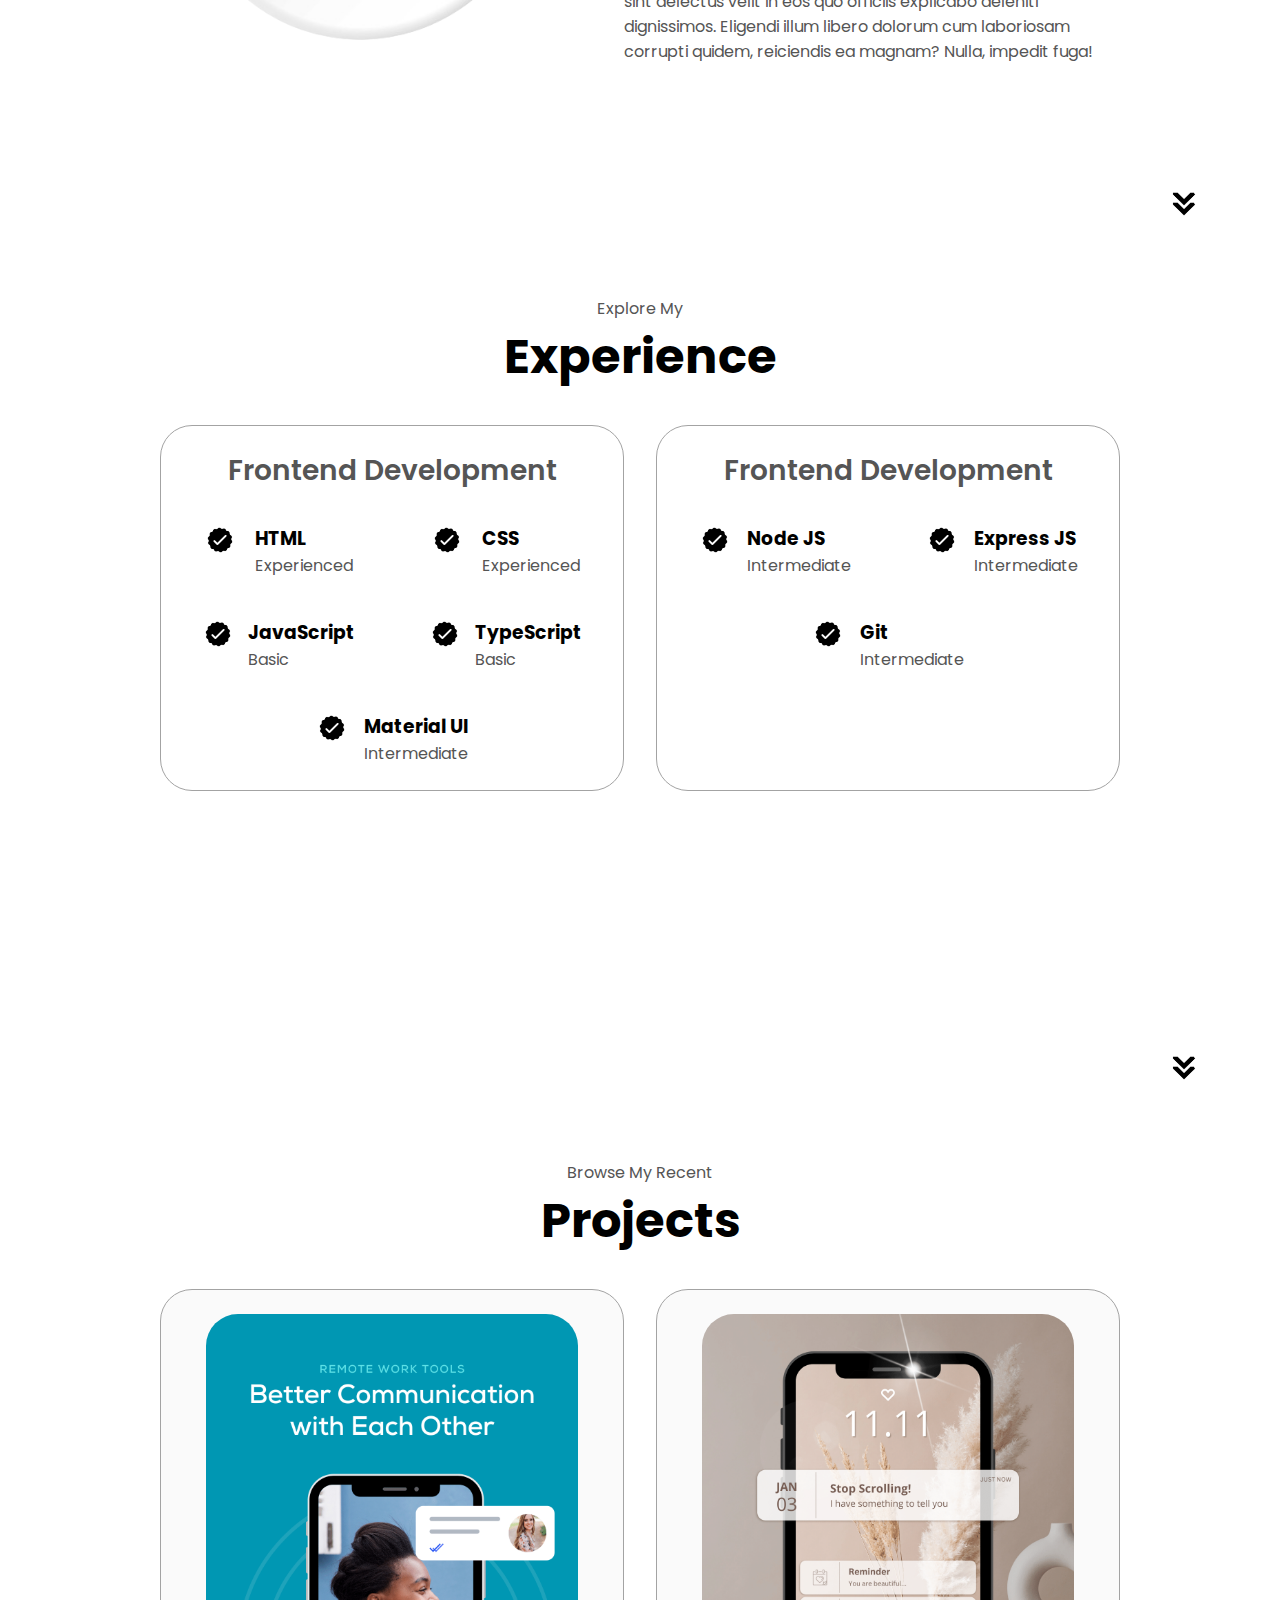
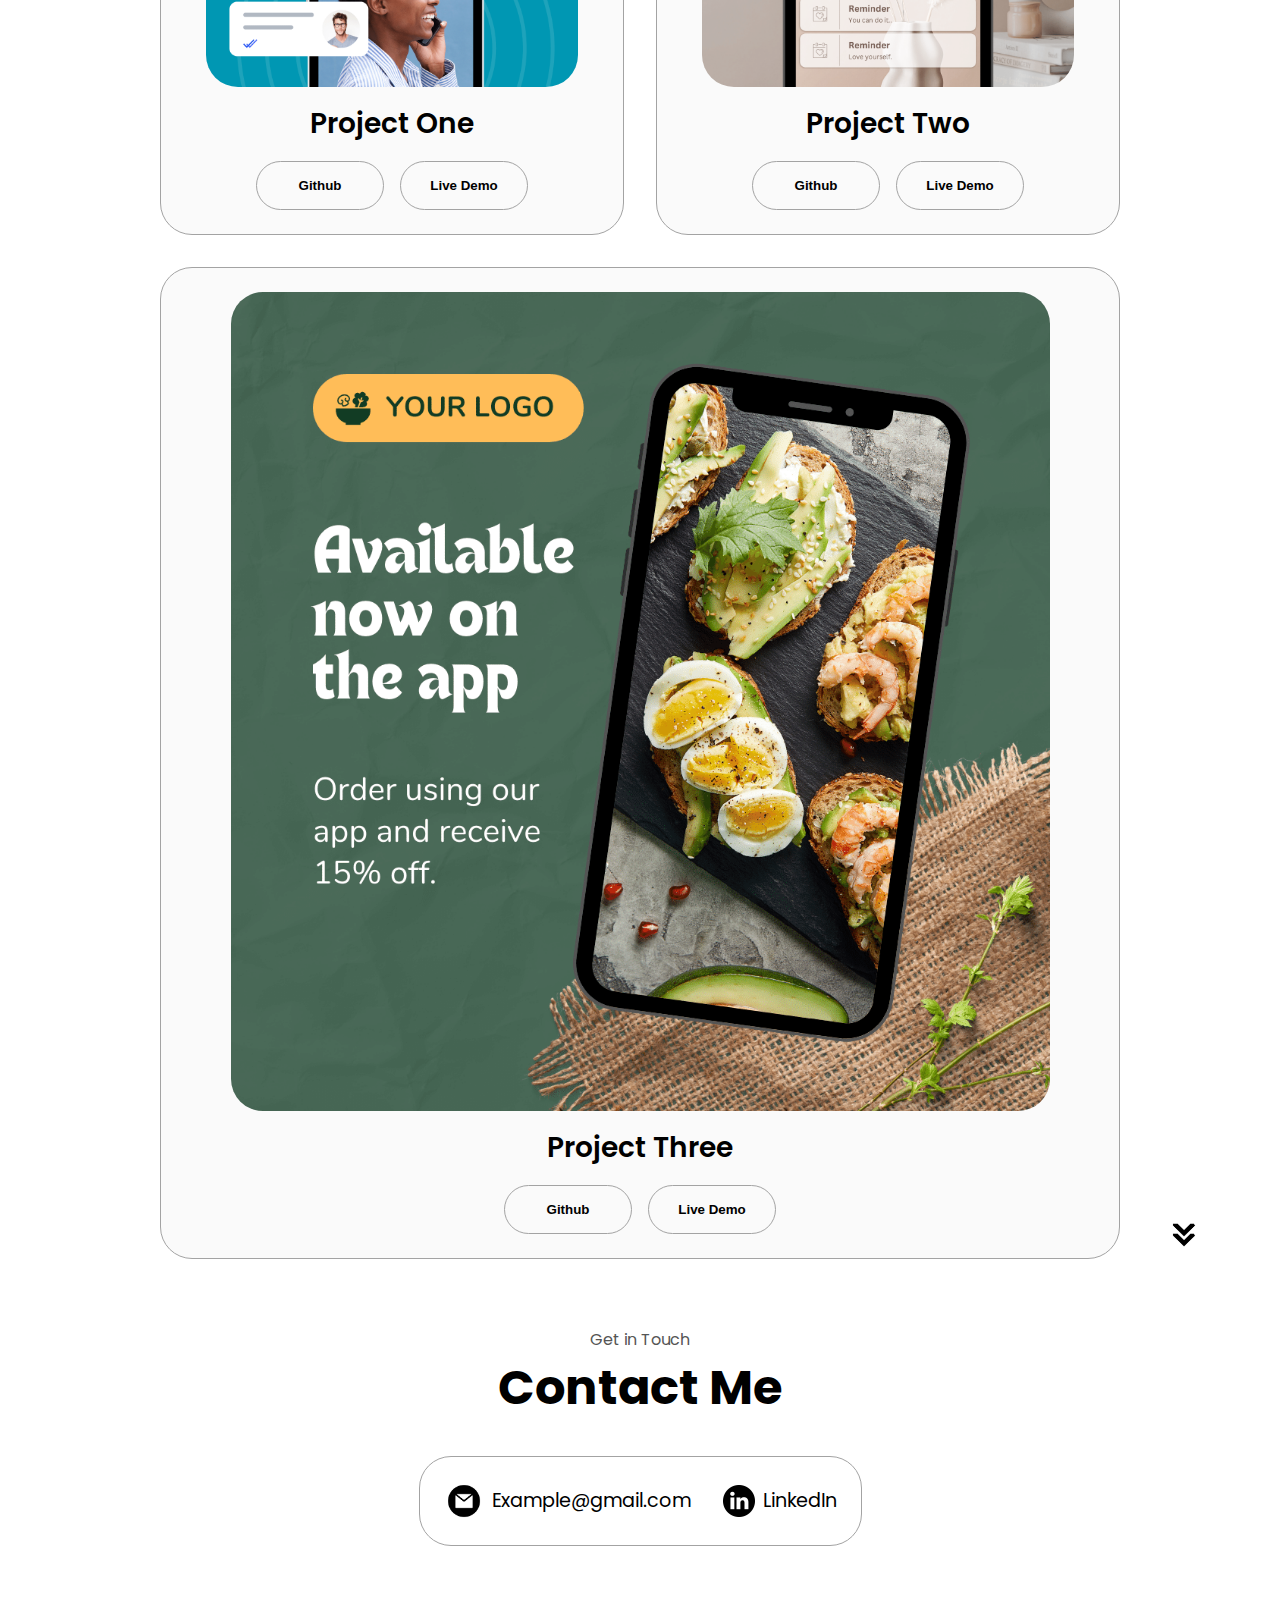
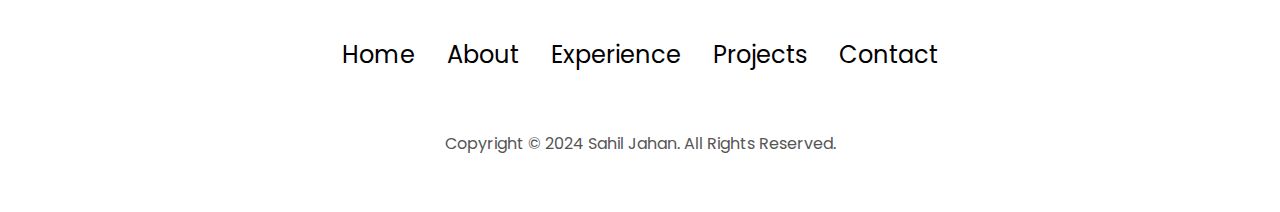
<file: Sahil.html>
<!DOCTYPE html>
<html lang="en">
  <head>
    <meta charset="UTF-8" />
    <meta http-equiv="X-UA-Compatible" content="IE=edge" />
    <meta name="viewport" content="width=device-width, initial-scale=1.0" />
    <title>Sahil Portfolio</title>
    <link rel="stylesheet" href="style.css" />
    <link rel="stylesheet" href="mediaqueries.css" />
  </head>
  <body>
    <nav id="desktop-nav">
      <div class="logo">Sahil Jahan</div>
      <div>
        <ul class="nav-links">
            <li><a href="/Umar_porfolio-main/portfolio.html">Home</a></li>
          <li><a href="#about">About</a></li>
          <li><a href="#experience">Experience</a></li>
          <li><a href="#projects">Projects</a></li>
          <li><a href="#contact">Contact</a></li>
        </ul>
      </div>
    </nav>
    <nav id="hamburger-nav">
      <div class="logo">Sahil Jahan</div>
      <div class="hamburger-menu">
        <div class="hamburger-icon" onclick="toggleMenu()">
          <span></span>
          <span></span>
          <span></span>
        </div>
        <div class="menu-links">
          <li><a href="#about" onclick="toggleMenu()">About</a></li>
          <li><a href="#experience" onclick="toggleMenu()">Experience</a></li>
          <li><a href="#projects" onclick="toggleMenu()">Projects</a></li>
          <li><a href="#contact" onclick="toggleMenu()">Contact</a></li>
        </div>
      </div>
    </nav>
    <section id="profile">
      <div class="section__pic-container">
        <img style="border-radius: 50%;" height="450px" src="/Sahil.jpeg" alt="Umar Anayat profile picture" />
      </div>
      <div class="section__text">
        <p class="section__text__p1">Hello, I'm</p>
        <h1 class="title">Sahil Jahan</h1>
        <p class="section__text__p2">Frontend Developer</p>
        <div class="btn-container">
          <button
            class="btn btn-color-2"
          >
            Download CV
          </button>
          <button class="btn btn-color-1" onclick="location.href='#contact'">
            Contact Info
          </button>
        </div>
        <div id="socials-container">
          <img
            src="./assets/linkedin.png"
            alt="My LinkedIn profile"
            class="icon"
            onclick="location.href='#'"
          />
          <img
            src="./assets/github.png"
            alt="My Github profile"
            class="icon"
            onclick="location.href='https://github.com/SahilJahan'"
          />
        </div>
      </div>
    </section>
    <section id="about">
      <p class="section__text__p1">Get To Know More</p>
      <h1 class="title">About Me</h1>
      <div class="section-container">
        <div class="section__pic-container">
          <img
            src="./assets/umar3.png"
            alt="Profile picture"
            class="about-pic"
          />
        </div>
        <div class="about-details-container">
          <div class="about-containers">
            <div class="details-container">
              <img
                src="./assets/experience.png"
                alt="Experience icon"
                class="icon"
              />
              <h3>Experience</h3>
              <p>2+ years <br />Frontend Development</p>
            </div>
            <div class="details-container">
              <img
                src="./assets/education.png"
                alt="Education icon"
                class="icon"
              />
              <h3>Education</h3>
              <p>BS Computer Science<br />M.S. Masters Degree</p>
            </div>
          </div>
          <div class="text-container">
            <p>
              Lorem ipsum dolor sit amet consectetur adipisicing elit. Hic quis
              reprehenderit et laborum, rem, dolore eum quod voluptate
              exercitationem nobis, nihil esse debitis maxime facere minus sint
              delectus velit in eos quo officiis explicabo deleniti dignissimos.
              Eligendi illum libero dolorum cum laboriosam corrupti quidem,
              reiciendis ea magnam? Nulla, impedit fuga!
            </p>
          </div>
        </div>
      </div>
      <img
        src="./assets/arrow.png"
        alt="Arrow icon"
        class="icon arrow"
        onclick="location.href='./#experience'"
      />
    </section>
    <section id="experience">
      <p class="section__text__p1">Explore My</p>
      <h1 class="title">Experience</h1>
      <div class="experience-details-container">
        <div class="about-containers">
          <div class="details-container">
            <h2 class="experience-sub-title">Frontend Development</h2>
            <div class="article-container">
              <article>
                <img
                  src="./assets/checkmark.png"
                  alt="Experience icon"
                  class="icon"
                />
                <div>
                  <h3>HTML</h3>
                  <p>Experienced</p>
                </div>
              </article>
              <article>
                <img
                  src="./assets/checkmark.png"
                  alt="Experience icon"
                  class="icon"
                />
                <div>
                  <h3>CSS</h3>
                  <p>Experienced</p>
                </div>
              </article>
              <article>
                <img
                  src="./assets/checkmark.png"
                  alt="Experience icon"
                  class="icon"
                />
                <div>
                  <h3>JavaScript</h3>
                  <p>Basic</p>
                </div>
              </article>
              <article>
                <img
                  src="./assets/checkmark.png"
                  alt="Experience icon"
                  class="icon"
                />
                <div>
                  <h3>TypeScript</h3>
                  <p>Basic</p>
                </div>
              </article>
              <article>
                <img
                  src="./assets/checkmark.png"
                  alt="Experience icon"
                  class="icon"
                />
                <div>
                  <h3>Material UI</h3>
                  <p>Intermediate</p>
                </div>
              </article>
            </div>
          </div>
          <div class="details-container">
            <h2 class="experience-sub-title">Frontend Development</h2>
            <div class="article-container">
              <article>
                <img
                  src="./assets/checkmark.png"
                  alt="Experience icon"
                  class="icon"
                />
                <div>
                  <h3>Node JS</h3>
                  <p>Intermediate</p>
                </div>
              </article>
              <article>
                <img
                  src="./assets/checkmark.png"
                  alt="Experience icon"
                  class="icon"
                />
                <div>
                  <h3>Express JS</h3>
                  <p>Intermediate</p>
                </div>
              </article>
              <article>
                <img
                  src="./assets/checkmark.png"
                  alt="Experience icon"
                  class="icon"
                />
                <div>
                  <h3>Git</h3>
                  <p>Intermediate</p>
                </div>
              </article>
            </div>
          </div>
        </div>
      </div>
      <img
        src="./assets/arrow.png"
        alt="Arrow icon"
        class="icon arrow"
        onclick="location.href='./#projects'"
      />
    </section>
    <section id="projects">
      <p class="section__text__p1">Browse My Recent</p>
      <h1 class="title">Projects</h1>
      <div class="experience-details-container">
        <div class="about-containers">
          <div class="details-container color-container">
            <div class="article-container">
              <img
                src="./assets/project-1.png"
                alt="Project 1"
                class="project-img"
              />
            </div>
            <h2 class="experience-sub-title project-title">Project One</h2>
            <div class="btn-container">
              <button
                class="btn btn-color-2 project-btn"
              >
                Github
              </button>
              <button
                class="btn btn-color-2 project-btn"
              >
                Live Demo
              </button>
            </div>
          </div>
          <div class="details-container color-container">
            <div class="article-container">
              <img
                src="./assets/project-2.png"
                alt="Project 2"
                class="project-img"
              />
            </div>
            <h2 class="experience-sub-title project-title">Project Two</h2>
            <div class="btn-container">
              <button
                class="btn btn-color-2 project-btn"
              >
                Github
              </button>
              <button
                class="btn btn-color-2 project-btn"
              >
                Live Demo
              </button>
            </div>
          </div>
          <div class="details-container color-container">
            <div class="article-container">
              <img
                src="./assets/project-3.png"
                alt="Project 3"
                class="project-img"
              />
            </div>
            <h2 class="experience-sub-title project-title">Project Three</h2>
            <div class="btn-container">
              <button
                class="btn btn-color-2 project-btn"
              >
                Github
              </button>
              <button
                class="btn btn-color-2 project-btn"
              >
                Live Demo
              </button>
            </div>
          </div>
        </div>
      </div>
      <img
        src="./assets/arrow.png"
        alt="Arrow icon"
        class="icon arrow"
        onclick="location.href='./#contact'"
      />
    </section>
    <section id="contact">
      <p class="section__text__p1">Get in Touch</p>
      <h1 class="title">Contact Me</h1>
      <div class="contact-info-upper-container">
        <div class="contact-info-container">
          <img
            src="./assets/email.png"
            alt="Email icon"
            class="icon contact-icon email-icon"
          />
          <p><a href="mailto:examplemail@gmail.com">Example@gmail.com</a></p>
        </div>
        <div class="contact-info-container">
          <img
            src="./assets/linkedin.png"
            alt="LinkedIn icon"
            class="icon contact-icon"
          />
          <p><a href="https://https://www.linkedin.com/in/geniusumar4/">LinkedIn</a></p>
        </div>
      </div>
    </section>
    <footer>
      <nav>
        <div class="nav-links-container">
          <ul class="nav-links">
            <li><a href="/Umar_porfolio-main/portfolio.html">Home</a></li>
            <li><a href="#about">About</a></li>
            <li><a href="#experience">Experience</a></li>
            <li><a href="#projects">Projects</a></li>
            <li><a href="#contact">Contact</a></li>
          </ul>
        </div>
      </nav>
      <p>Copyright &#169; 2024 Sahil Jahan. All Rights Reserved.</p>
    </footer>
    <script src="script.js"></script>
  </body>
</html>
</file>
<file: style.css>
/* GENERAL */

@import url("https://fonts.googleapis.com/css2?family=Poppins:wght@300;400;500;600&display=swap");

* {
  margin: 0;
  padding: 0;
}

body {
  font-family: "Poppins", sans-serif;
}

html {
  scroll-behavior: smooth;
}

p {
  color: rgb(85, 85, 85);
}

/* TRANSITION */

a,
.btn {
  transition: all 300ms ease;
}

/* DESKTOP NAV */

nav,
.nav-links {
  display: flex;
}

nav {
  justify-content: space-around;
  align-items: center;
  height: 17vh;
}

.nav-links {
  gap: 2rem;
  list-style: none;
  font-size: 1.5rem;
}

a {
  color: black;
  text-decoration: none;
  text-decoration-color: white;
}

a:hover {
  color: grey;
  text-decoration: underline;
  text-underline-offset: 1rem;
  text-decoration-color: rgb(181, 181, 181);
}

.logo {
  font-size: 2rem;
}

.logo:hover {
  cursor: default;
}

/* HAMBURGER MENU */

#hamburger-nav {
  display: none;
}

.hamburger-menu {
  position: relative;
  display: inline-block;
}

.hamburger-icon {
  display: flex;
  flex-direction: column;
  justify-content: space-between;
  height: 24px;
  width: 30px;
  cursor: pointer;
}

.hamburger-icon span {
  width: 100%;
  height: 2px;
  background-color: black;
  transition: all 0.3 ease-in-out;
}

.menu-links {
  position: absolute;
  top: 100%;
  right: 0;
  background-color: white;
  width: fit-content;
  max-height: 0;
  overflow: hidden;
  transition: all 0.3 ease-in-out;
}

.menu-links a {
  display: block;
  padding: 10px;
  text-align: center;
  font-size: 1.5rem;
  color: black;
  text-decoration: none;
  transition: all 0.3 ease-in-out;
}

.menu-links li {
  list-style: none;
}

.menu-links.open {
  max-height: 300px;
}

.hamburger-icon.open span:first-child {
  transform: rotate(45deg) translate(10px, 5px);
}

.hamburger-icon.open span:nth-child(2) {
  opacity: 0;
}

.hamburger-icon.open span:last-child {
  transform: rotate(-45deg) translate(10px, -5px);
}

.hamburger-icon span:first-child {
  transform: none;
}

.hamburger-icon span:first-child {
  opacity: 1;
}

.hamburger-icon span:first-child {
  transform: none;
}

/* SECTIONS */

section {
  padding-top: 4vh;
  height: 96vh;
  margin: 0 10rem;
  box-sizing: border-box;
  min-height: fit-content;
}

.section-container {
  display: flex;
}

/* PROFILE SECTION */

#profile {
  display: flex;
  justify-content: center;
  gap: 5rem;
  height: 80vh;
}

.section__pic-container {
  display: flex;
  height: 400px;
  width: 400px;
  margin: auto 0;
}

.section__text {
  align-self: center;
  text-align: center;
}

.section__text p {
  font-weight: 600;
}

.section__text__p1 {
  text-align: center;
}

.section__text__p2 {
  font-size: 1.75rem;
  margin-bottom: 1rem;
}

.title {
  font-size: 3rem;
  text-align: center;
}

#socials-container {
  display: flex;
  justify-content: center;
  margin-top: 1rem;
  gap: 1rem;
}

/* ICONS */

.icon {
  cursor: pointer;
  height: 2rem;
}

/* BUTTONS */

.btn-container {
  display: flex;
  justify-content: center;
  gap: 1rem;
}

.btn {
  font-weight: 600;
  transition: all 300ms ease;
  padding: 1rem;
  width: 8rem;
  border-radius: 2rem;
}

.btn-color-1,
.btn-color-2 {
  border: rgb(53, 53, 53) 0.1rem solid;
}

.btn-color-1:hover,
.btn-color-2:hover {
  cursor: pointer;
}

.btn-color-1,
.btn-color-2:hover {
  background: rgb(53, 53, 53);
  color: white;
}

.btn-color-1:hover {
  background: rgb(0, 0, 0);
}

.btn-color-2 {
  background: none;
}

.btn-color-2:hover {
  border: rgb(255, 255, 255) 0.1rem solid;
}

.btn-container {
  gap: 1rem;
}

/* ABOUT SECTION */

#about {
  position: relative;
}

.about-containers {
  gap: 2rem;
  margin-bottom: 2rem;
  margin-top: 2rem;
}

.about-details-container {
  justify-content: center;
  flex-direction: column;
}

.about-containers,
.about-details-container {
  display: flex;
}

.about-pic {
  border-radius: 2rem;
}

.arrow {
  position: absolute;
  right: -5rem;
  bottom: 2.5rem;
}

.details-container {
  padding: 1.5rem;
  flex: 1;
  background: white;
  border-radius: 2rem;
  border: rgb(53, 53, 53) 0.1rem solid;
  border-color: rgb(163, 163, 163);
  text-align: center;
}

.section-container {
  gap: 4rem;
  height: 80%;
}

.section__pic-container {
  height: 400px;
  width: 400px;
  margin: auto 0;
}

/* EXPERIENCE SECTION */

#experience {
  position: relative;
}

.experience-sub-title {
  color: rgb(85, 85, 85);
  font-weight: 600;
  font-size: 1.75rem;
  margin-bottom: 2rem;
}

.experience-details-container {
  display: flex;
  justify-content: center;
  flex-direction: column;
}

.article-container {
  display: flex;
  text-align: initial;
  flex-wrap: wrap;
  flex-direction: row;
  gap: 2.5rem;
  justify-content: space-around;
}

article {
  display: flex;
  width: 10rem;
  justify-content: space-around;
  gap: 0.5rem;
}

article .icon {
  cursor: default;
}

/* PROJECTS SECTION */

#projects {
  position: relative;
}

.color-container {
  border-color: rgb(163, 163, 163);
  background: rgb(250, 250, 250);
}

.project-img {
  border-radius: 2rem;
  width: 90%;
  height: 90%;
}

.project-title {
  margin: 1rem;
  color: black;
}

.project-btn {
  color: black;
  border-color: rgb(163, 163, 163);
}

/* CONTACT */

#contact {
  display: flex;
  justify-content: center;
  flex-direction: column;
  height: 70vh;
}

.contact-info-upper-container {
  display: flex;
  justify-content: center;
  border-radius: 2rem;
  border: rgb(53, 53, 53) 0.1rem solid;
  border-color: rgb(163, 163, 163);
  background: (250, 250, 250);
  margin: 2rem auto;
  padding: 0.5rem;
}

.contact-info-container {
  display: flex;
  align-items: center;
  justify-content: center;
  gap: 0.5rem;
  margin: 1rem;
}

.contact-info-container p {
  font-size: larger;
}

.contact-icon {
  cursor: default;
}

.email-icon {
  height: 2.5rem;
}

/* FOOTER SECTION */

footer {
  height: 26vh;
  margin: 0 1rem;
}

footer p {
  text-align: center;
}

 /* Basic styling for the image container */
 .image-container {
  display: flex;
  justify-content: space-between;
  align-items: center;
  margin: 20px;
  margin-top:130px;
  margin-left: 200px;
  margin-right:200px;
}

/* Styling for individual images */
.image {
  width: 100px;
  height: 100px;
  border-radius: 50%; 
  object-fit: cover;
height: 250px;
width: 250px;
}


/* Styling for image descriptions */
.description {
  text-align: center;
  font-size: 14px;
  margin-top: 10px;
}
</file>
<file: mediaqueries.css>
@media screen and (max-width: 1400px) {
  #profile {
    height: 83vh;
    margin-bottom: 6rem;
  }
  .about-containers {
    flex-wrap: wrap;
  }
  #contact,
  #projects {
    height: fit-content;
  }
}

@media screen and (max-width: 1200px) {
  #desktop-nav {
    display: none;
  }
  #hamburger-nav {
    display: flex;
  }
  #experience,
  .experience-details-container {
    margin-top: 2rem;
  }
  #profile,
  .section-container {
    display: block;
  }
  .arrow {
    display: none;
  }
  section,
  .section-container {
    height: fit-content;
  }
  section {
    margin: 0 5%;
  }
  .section__pic-container {
    width: 275px;
    height: 275px;
    margin: 0 auto 2rem;
  }
  .about-containers {
    margin-top: 0;
  }
}

@media screen and (max-width: 600px) {
  #contact,
  footer {
    height: 40vh;
  }
  #profile {
    height: 83vh;
    margin-bottom: 0;
  }
  article {
    font-size: 1rem;
  }
  footer nav {
    height: fit-content;
    margin-bottom: 2rem;
  }
  .about-containers,
  .contact-info-upper-container,
  .btn-container {
    flex-wrap: wrap;
  }
  .contact-info-container {
    margin: 0;
  }
  .contact-info-container p,
  .nav-links li a {
    font-size: 1rem;
  }
  .experience-sub-title {
    font-size: 1.25rem;
  }
  .logo {
    font-size: 1.5rem;
  }
  .nav-links {
    flex-direction: column;
    gap: 0.5rem;
    text-align: center;
  }
  .section__pic-container {
    width: auto;
    height: 46vw;
    justify-content: center;
  }
  .section__text__p2 {
    font-size: 1.25rem;
  }
  .title {
    font-size: 2rem;
  }
  .text-container {
    text-align: justify;
  }
}
</file>
